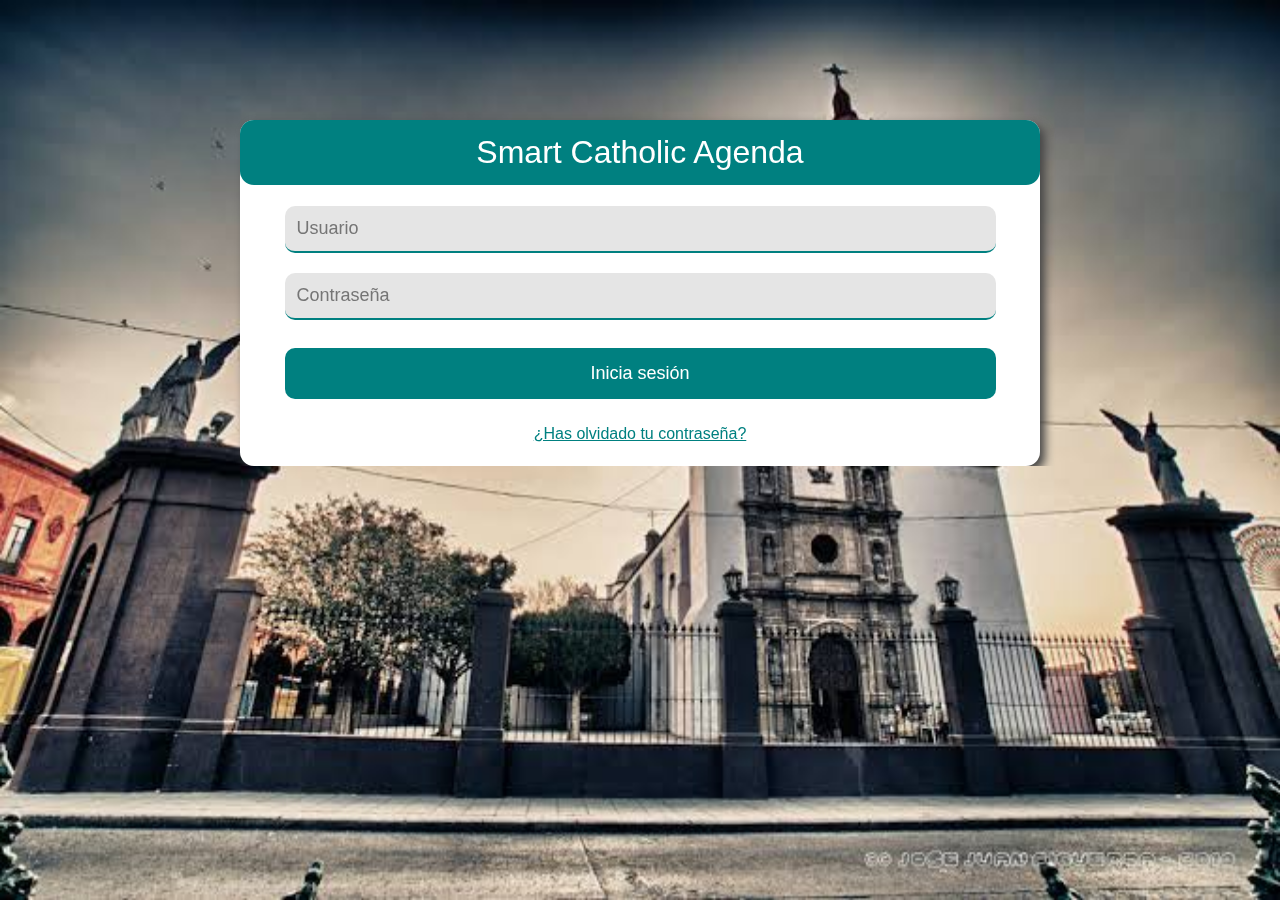
<file: index.html>
<!DOCTYPE html>
<html>
<head>
	<title>Smart Catholic Agenda</title>
	<meta charset="utf-8">
	<meta name="viewport" content="width=device-width, initial-scale=1, user-scalable=no">
	<link rel="stylesheet" href="librerias/css/estilo.css">
	</head>
	<body style="">	   
		<div class="contenedor">
	        <form action="login.php" class="form" method="POST">
	          <div class="form-header">
	             <h1 class="form-title"> <span>Smart Catholic Agenda</span></h1>
	          </div>    
		          <input type="text" class="form-input" name="usuario" required=""  placeholder="Usuario" />
		          <input type="password" class="form-input" name="contra" required=""  placeholder="Contraseña" />
		          <input type="submit" class="btn-submit" value="Inicia sesión"><br>
		        <br><center>
		          <a href="recuperar.php" class="a" style="padding-top:  2px">   ¿Has olvidado tu contraseña? </a>
		        </center> 
		        <br>
	         </form>
		 </div>
	</body>
</html>
</file>
<file: librerias/css/estilo.css>
*{
-webkit-box-sizing:border-box;
-moz-box-sizing:border-box;
box-sizing: border-box;

}
body{
font-size: 16px;
font-family: Arial, Sans-serif ;
background-image: url(../../img/fondo1.jpeg);
background-size: 100% 100%;background-attachment: fixed;
}
.contenedor{
    width: 90%;
    max-width: 1000px;
    margin: 20px auto;
    overflow: hidden;
}
.contenedor .form{
    background: #fff;
    max-width: 80%;
    margin: auto;
    padding: 5px ;
    border-radius: 14px;
    margin-top: 10%;
    filter: drop-shadow(5px 5px 5px #444);
}
.contenedor .form .form-header .form-title{
    font-weight: normal;
    text-align: center;
    padding: 14px ;
    background: #008080;
    margin-top: -5px;
    margin-left: -5px;
    margin-right: -5px;
    border-radius: 14px;
}
.contenedor .form .form-header .form-title span{
    color: #fff;
}
.contenedor .form .form-label {
    display: block;
    color: #008080;
    font-size: 18px;
    position: relative;
}
.contenedor .form .form-input, .form-textarea{
    background: rgba(0,0,0,.1);
    border: none;
    outline: none;
    border-bottom: 2px solid #008080;
    width: 90%;
    padding: 12px;
    margin-left: 5%;
    margin-bottom: 20px;
    border-radius: 10px;
    color: #000;
    font-size: 18px;
}
.contenedor .form .btn-submit{
    width: 90%;
    outline: none;
    background: #008080;
    font-size: 18px;
    border: none;
    color: #fff;
    padding: 15px ;
    cursor: pointer; 
    border-radius: 10px;
    margin: 1%;
    margin-left:5%;
}
.contenedor .form .btn-submit:hover{
    background: #2699FF;
    width: 91%;
    border-radius: 15px;
    font-size: 20px;
    filter: drop-shadow(5px 5px 10px #444);
}
.contenedor .form .a{
    color: #008080;
}
.contenedor .form .a:hover{
    color: #2699FF;
    font-size: 18px; 
}
</file>
